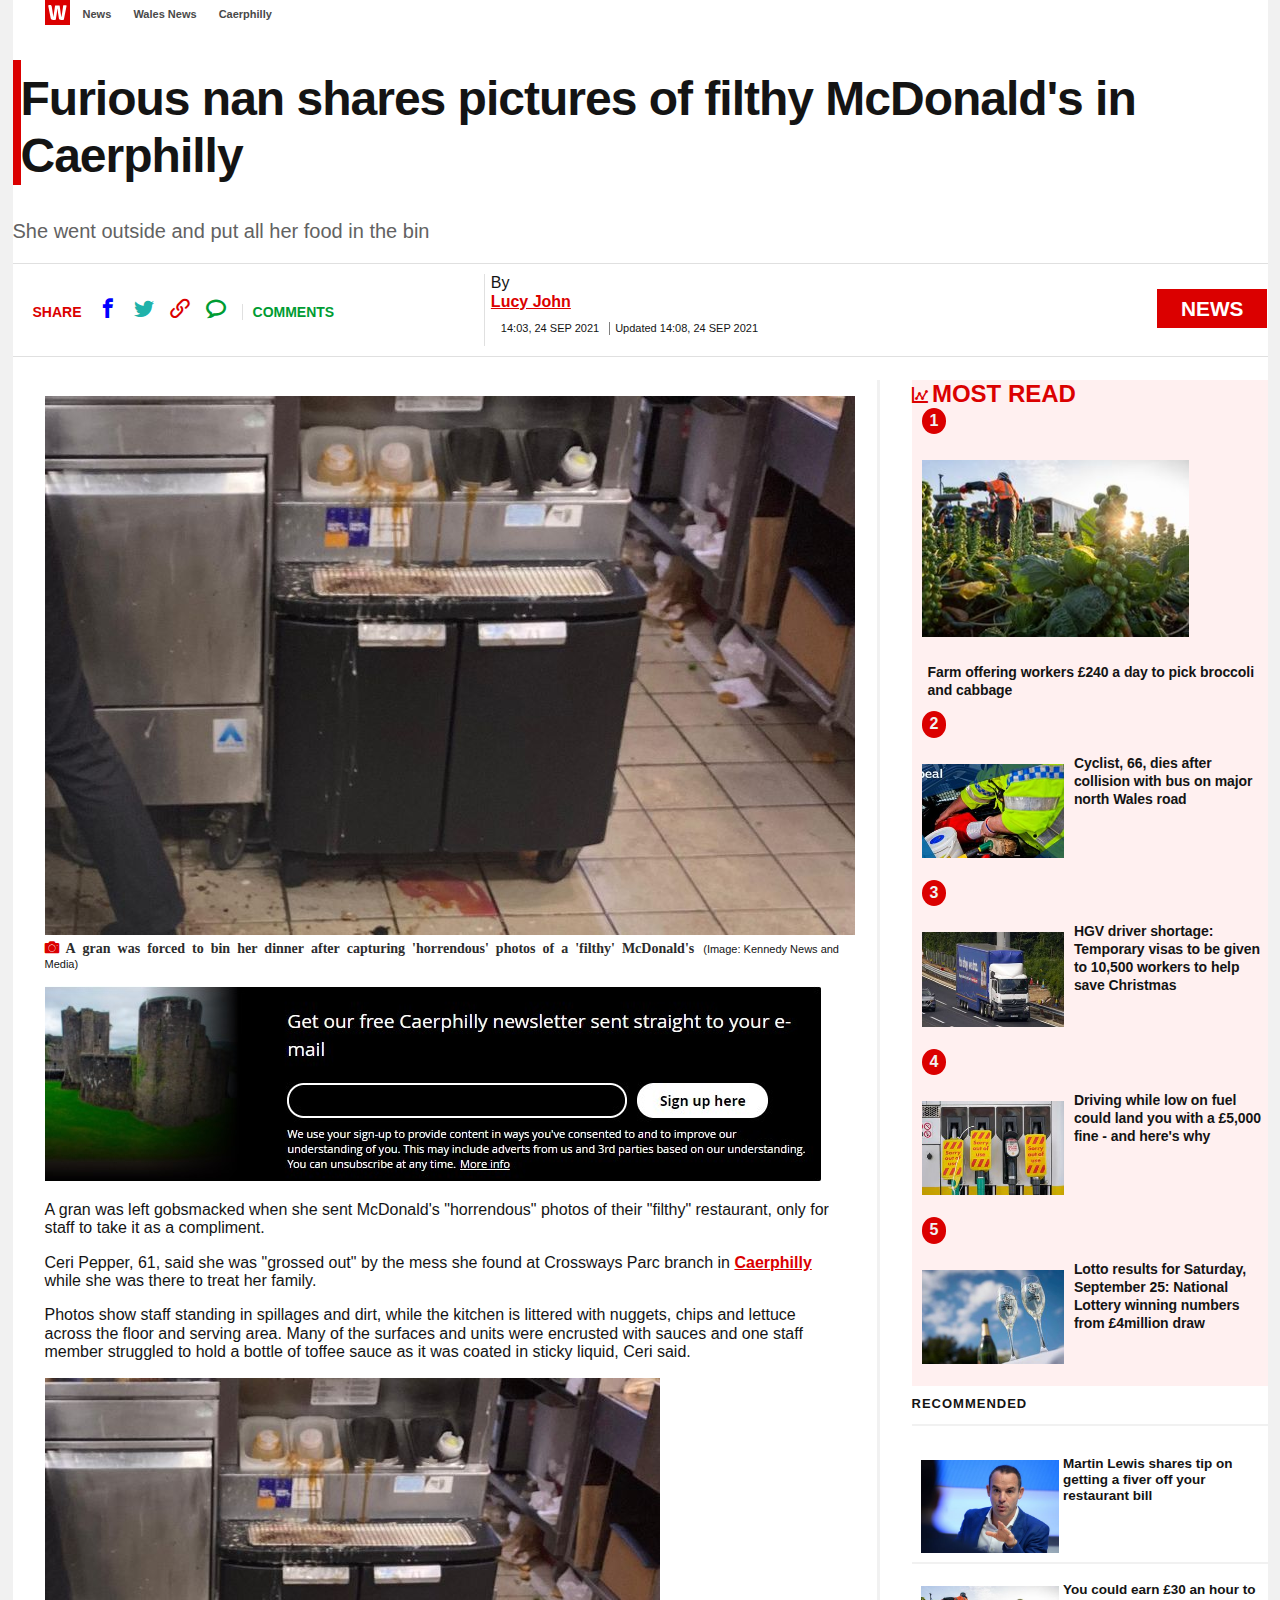
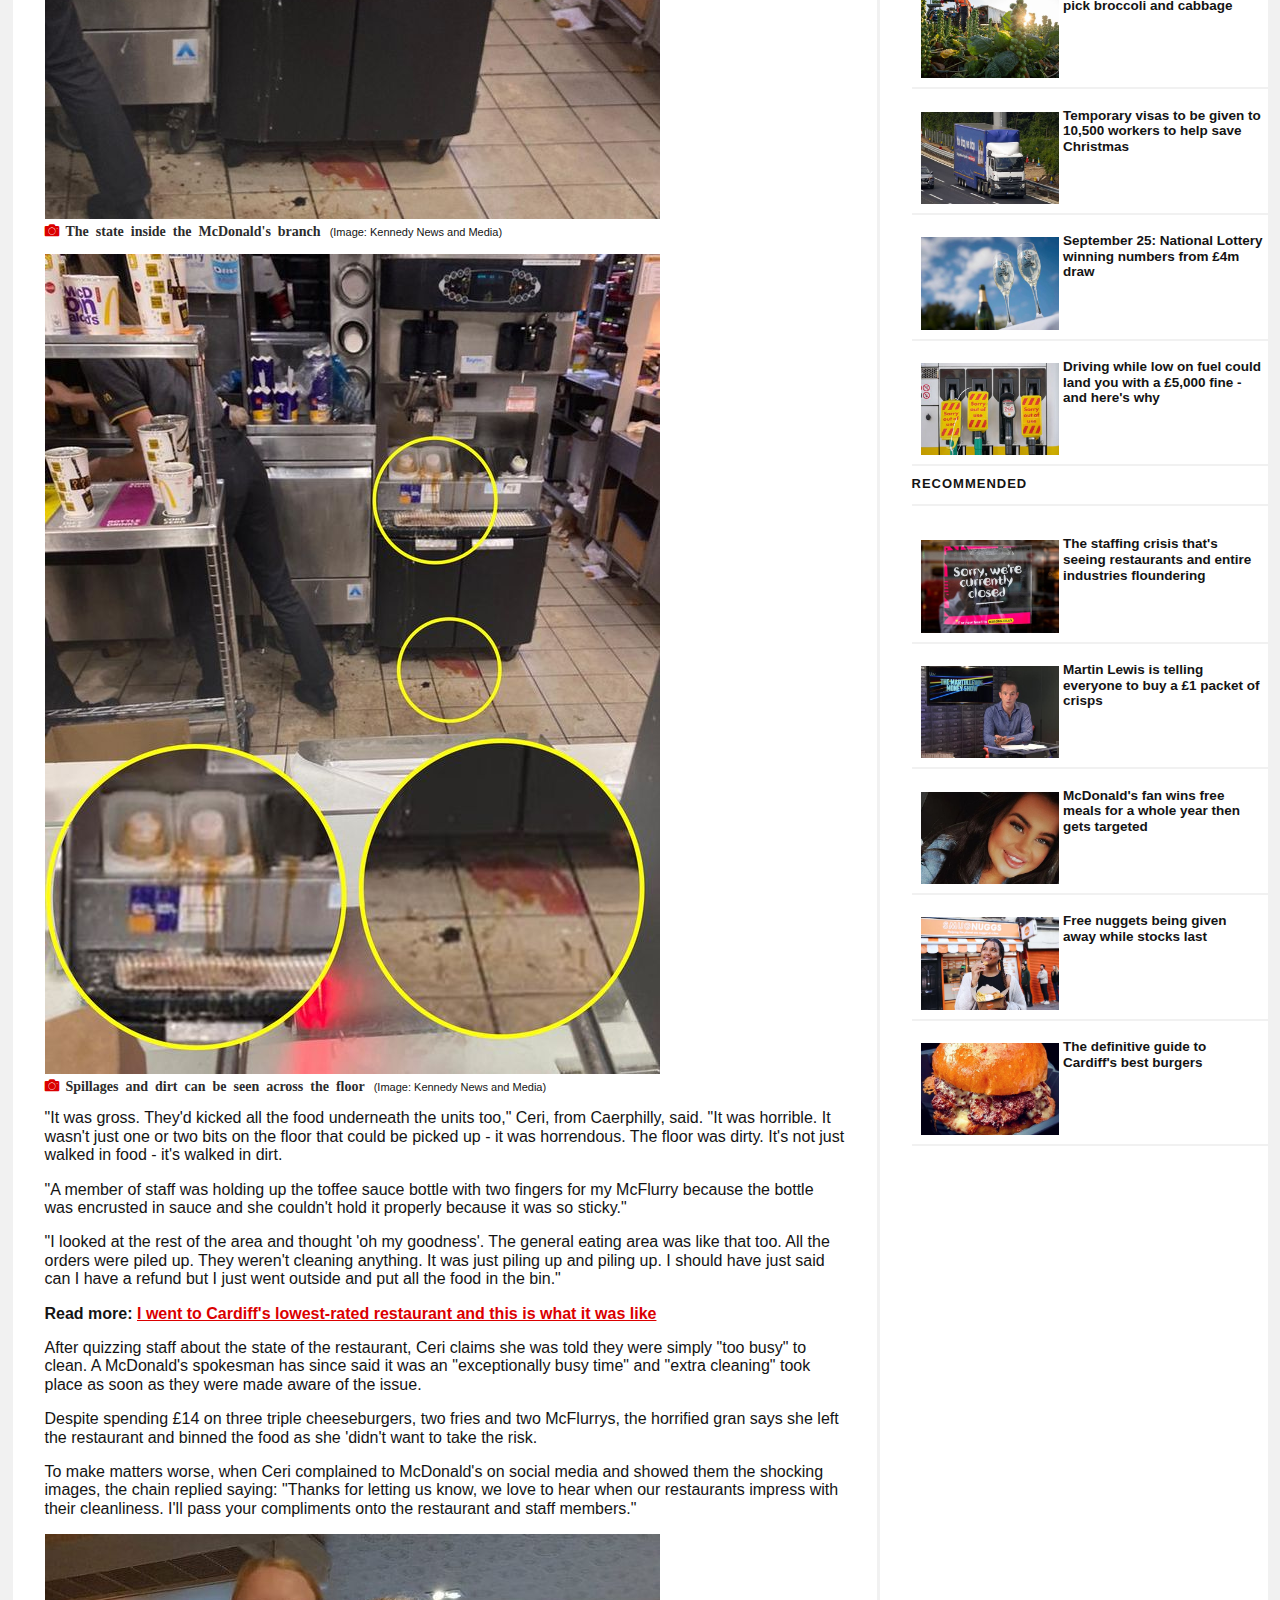
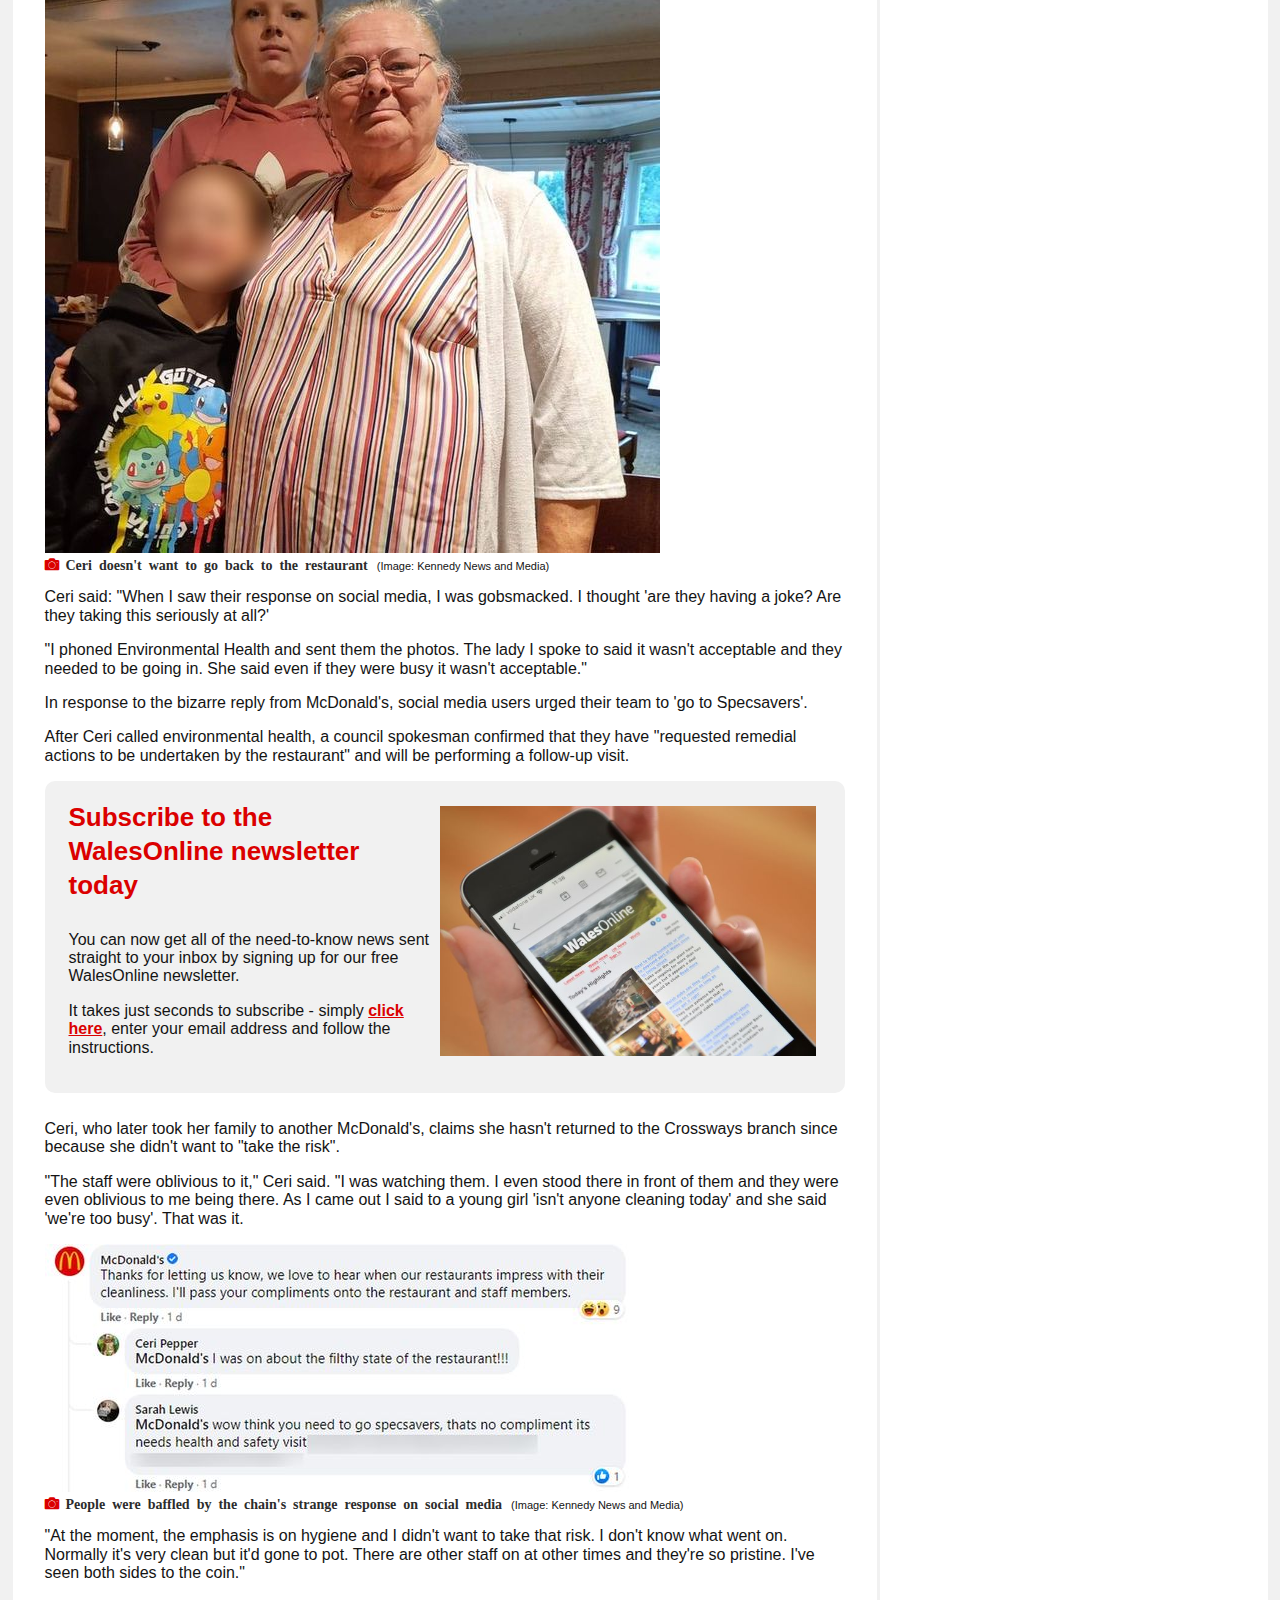
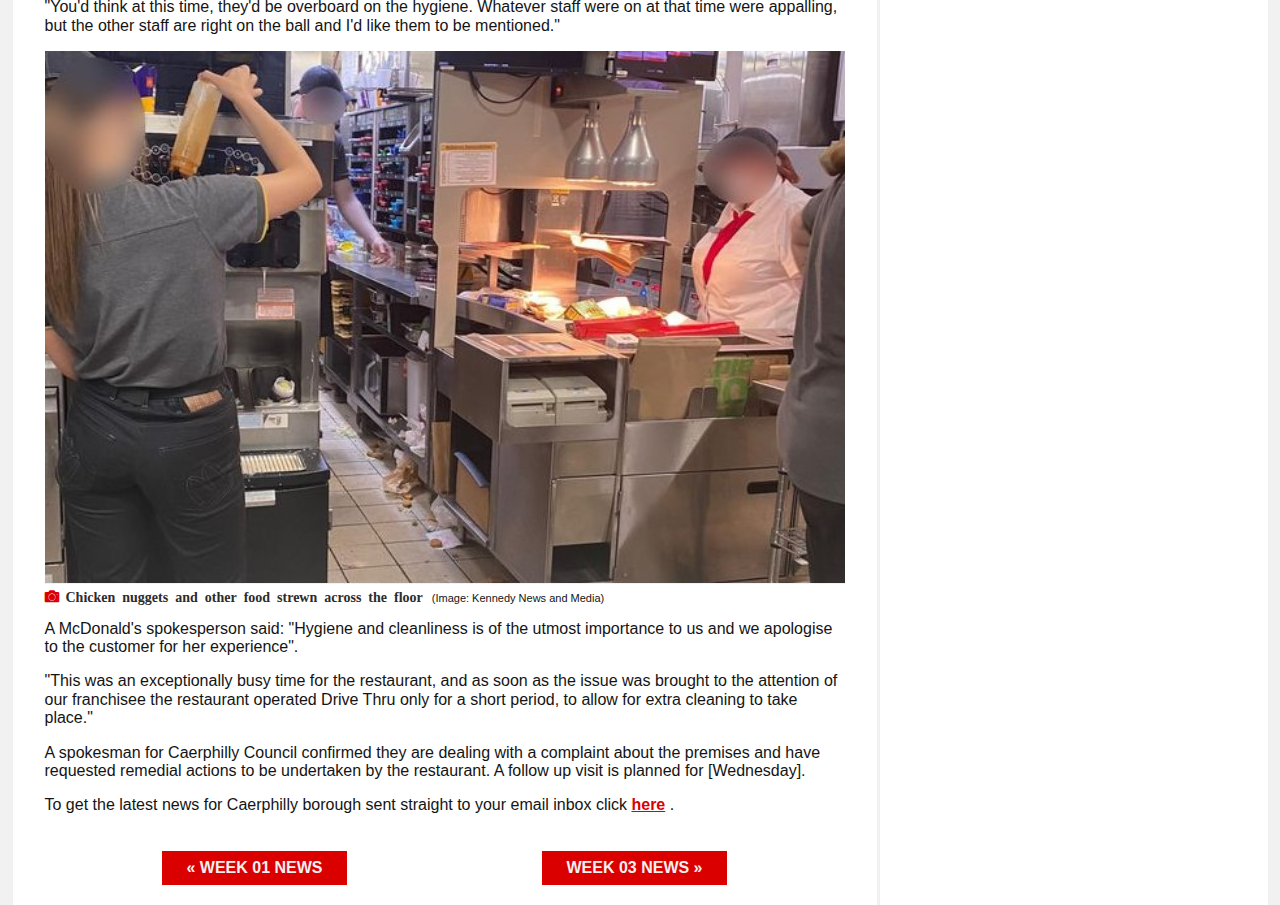
<file: furious-nan-shares-pictures-of-filthy-McDonalds.html>
<!DOCTYPE html>
<html lang="en">
    <head>
        <meta charset="UTF-8">
        <meta http-equiv="X-UA-Compatible" content="IE=edge">
        <meta name="viewport" content="width=device-width, initial-scale=1.0">
        <title>Furious nan shares pictures of filthy McDonald's in Caerphilly - Wales Online</title>
        <link href="https://www.dafontfree.net/embed/c2lnbmlrYS1uZWdhdGl2ZS1ib2xkJmRhdGEvMTYvcy83OTE1Ny9TaWduaWthTmVnYXRpdmUtQm9sZC50dGY" rel="stylesheet" type="text/css"/>
        <link rel="stylesheet" href="css/normalize.css">
        <link rel="stylesheet" href="css/walesonline.css">
    </head>
    <body>
        <main>
            <nav class="nav-header">
                <ul>
                    <li>
                        <a class="publication-highlight publication-icon" href="https://www.walesonline.co.uk/"></a>            
                    </li>
                    <li>
                        <a href="https://www.walesonline.co.uk/news/">News</a>      
                    </li>
                    <li>
                        <a href="https://www.walesonline.co.uk/news/wales-news/">Wales News</a>           
                    </li>
                    <li>
                        <a href="https://www.walesonline.co.uk/all-about/caerphilly">Caerphilly</a>             
                    </li>
                </ul>
            </nav>
            <article>
                <h1>
                    Furious nan shares pictures of filthy McDonald's in Caerphilly
                </h1>
                <p class="subtitle">
                    She went outside and put all her food in the bin
                </p>
                <div class="article-information">
                    <div class="article-share">
                        <ul>
                            <li>
                                <span class="publication-color">Share</span>
                            </li>
                            <li class="share-icon">
                                <a class="icon-facebook" href="#"></a>
                            </li>
                            <li class="share-icon">
                                <a class="icon-twitter" href="#"></a>
                            </li>
                            <li class="share-icon">
                                <a class="icon-link" href="#"></a>
                            </li>
                            <div class="share-comments">
                                <li>
                                    <a class="icon-bubble2" href="#"></a>
                                </li>
                                <li>
                                    <a class="comments" href="#">Comments</a>
                                </li>
                            </div>
                        </ul>
                    </div>
                    <div class="article-info">
                        <div class="author-info">
                            <span>By</span>
                            <div class="author">
                                <a href="https://www.walesonline.co.uk/authors/lucy-john/">Lucy John</a>
                            </div>
                        </div>
                        <ul class="time-info">
                            <li>
                                14:03, 24 SEP 2021
                            </li>
                            <li>
                                Updated 14:08, 24 SEP 2021
                            </li>
                        </ul>
                    </div>
                    <div class="article-news">
                        <a href="https://www.walesonline.co.uk/news/">News</a>
                    </div>
                </div>
                <div class="article-container">
                    <div class="content">
                        <figure>
                            <img src="img/img-01.jpg" alt="A gran was forced to bin her dinner after capturing 'horrendous' 
                                photos of a 'filthy' McDonald's">
                            <figcaption class="icon-camera">
                                A gran was forced to bin her dinner after capturing 'horrendous' photos of a
                                'filthy' McDonald's
                                <span class="credit">(Image: Kennedy News and Media)</span>
                            </figcaption>
                        </figure>
                        <div class="article-body">
                            <img src="img/img-form.jpg" alt="A form image">
                            <p>
                                A gran was left gobsmacked when she sent McDonald's "horrendous" photos of their
                                "filthy" restaurant, only for staff to take it as a compliment.
                            </p>
                            <p>
                                Ceri Pepper, 61, said she was "grossed out" by the mess she found at Crossways
                                Parc branch in <a href="https://www.walesonline.co.uk/all-about/caerphilly">Caerphilly</a>
                                while she was there to treat her family.
                            </p>
                            <p>
                                Photos show staff standing in spillages and dirt, while the kitchen is littered
                                with nuggets, chips and lettuce across the floor and serving area. Many of the
                                surfaces and units were encrusted with sauces and one staff member struggled to
                                hold a bottle of toffee sauce as it was coated in sticky liquid, Ceri said.
                            </p>
                            <figure>
                                <img src="img/img-02.jpg" alt="A completely dirty site">
                                <figcaption class="icon-camera">
                                    The state inside the McDonald's branch
                                    <span class="credit">(Image: Kennedy News and Media)</span>
                                </figcaption>
                            </figure>
                            <figure>
                                <img src="img/img-03.jpg" alt="A completely dirty site">
                                <figcaption class="icon-camera">
                                    Spillages and dirt can be seen across the floor
                                    <span class="credit">(Image: Kennedy News and Media)</span>
                                </figcaption>
                            </figure>
                            <p>
                                "It was gross. They'd kicked all the food underneath the units too," Ceri, from
                                Caerphilly, said. "It was horrible. It wasn't just one or two bits on the floor
                                that could be picked up - it was horrendous. The floor was dirty. It's not just
                                walked in food - it's walked in dirt.
                            </p>
                            <p></p>
                                "A member of staff was holding up the toffee sauce bottle with two fingers
                                for my McFlurry because the bottle was encrusted in sauce and she couldn't hold
                                it properly because it was so sticky."
                            </p>
                            <p>
                                "I looked at the rest of the area and thought 'oh my goodness'. The general
                                eating area was like that too. All the orders were piled up. They weren't cleaning
                                anything. It was just piling up and piling up. I should have just said can I have
                                a refund but I just went outside and put all the food in the bin."
                            </p>
                            <p>
                                <b>Read more:</b> 
                                <a href="https://www.walesonline.co.uk/whats-on/food-drink-news/went-cardiffs-lowest-rated-restaurant-21282262">
                                I went to Cardiff's lowest-rated restaurant and this is what it was like
                                </a>
                            </p>
                            <p>
                                After quizzing staff about the state of the restaurant, Ceri claims she was told
                                they were simply "too busy" to clean. A McDonald's spokesman has since said it was
                                an "exceptionally busy time" and "extra cleaning" took place as soon as they were
                                made aware of the issue.
                            </p>
                            <p>
                                Despite spending £14 on three triple cheeseburgers, two fries and two McFlurrys,
                                the horrified gran says she left the restaurant and binned the food as
                                she 'didn't want to take the risk.
                            </p>
                            <p>
                                To make matters worse, when Ceri complained to McDonald's on social media and
                                showed them the shocking images, the chain replied saying: "Thanks for letting us
                                know, we love to hear when our restaurants impress with their cleanliness.
                                I'll pass your compliments onto the restaurant and staff members."
                            </p>
                            <figure>
                                <img src="img/img-04.jpg" alt="Ceri Pepper, 61">
                                <figcaption class="icon-camera">
                                    Ceri doesn't want to go back to the restaurant
                                    <span class="credit">(Image: Kennedy News and Media)</span>
                                </figcaption>
                            </figure>
                            <p>
                                Ceri said: "When I saw their response on social media, I was gobsmacked.
                                I thought 'are they having a joke? Are they taking this seriously at all?'
                            </p>
                            <p>
                                "I phoned Environmental Health and sent them the photos. The lady I
                                spoke to said it wasn't acceptable and they needed to be going in. She said even
                                if they were busy it wasn't acceptable."
                            </p>
                            <p>
                                In response to the bizarre reply from McDonald's, social media users urged their
                                team to 'go to Specsavers'.
                            </p>
                            <p>
                                After Ceri called environmental health, a council spokesman confirmed that they
                                have "requested remedial actions to be undertaken by the restaurant" and will
                                be performing a follow-up visit.
                            </p>
                            <div class="fact-box">
                                <span class="factbox-header">
                                    <h3>
                                        Subscribe to the WalesOnline newsletter today
                                    </h3>
                                </span>
                                <img src="img/suscribe.jpg" alt="Suscribe to WalesOnline">
                                <p>
                                    You can now get all of the need-to-know news sent straight to your
                                    inbox by signing up for our free WalesOnline newsletter. 
                                </p>
                                <p>
                                    It takes just seconds to subscribe - simply
                                    <a href="https://www.walesonline.co.uk/newsletter-preference-centre/">click here</a>,
                                    enter your email address and follow the instructions. 
                                    
                                </p>
                            </div>
                            <p>
                                Ceri, who later took her family to another McDonald's, claims she hasn't returned
                                to the Crossways branch since because she didn't want to "take the risk".
                            </p>
                            <p>
                                "The staff were oblivious to it," Ceri said. "I was watching them. I even stood
                                there in front of them and they were even oblivious to me being there. As I came
                                out I said to a young girl 'isn't anyone cleaning today' and she
                                said 'we're too busy'. That was it.
                            </p>
                            <figure>
                                <img src="img/img-05.jpg" alt="A McDonald's tweet">
                                <figcaption class="icon-camera">
                                    People were baffled by the chain's strange response on social media
                                    <span class="credit">(Image: Kennedy News and Media)</span>
                                </figcaption>
                            </figure>
                            <p>
                                "At the moment, the emphasis is on hygiene and I didn't want to take that risk.
                                I don't know what went on. Normally it's very clean but it'd gone to pot. There
                                are other staff on at other times and they're so pristine. I've seen
                                both sides to the coin."
                            </p>
                            <p>
                                "You'd think at this time, they'd be overboard on the hygiene. Whatever staff
                                were on at that time were appalling, but the other staff are right on the ball
                                and I'd like them to be mentioned."
                            </p>
                            <figure>
                                <img src="img/img-06.jpg" alt="Photos show staff standing in spillages and dirt, while the kitchen 
                                is littered with nuggets, chips and lettuce across the floor and serving area">
                                <figcaption class="icon-camera">
                                    Chicken nuggets and other food strewn across the floor
                                    <span class="credit">(Image: Kennedy News and Media)</span>
                                </figcaption>
                            </figure>
                            <p>
                                A McDonald's spokesperson said: "Hygiene and cleanliness is of the utmost
                                importance to us and we apologise to the customer for her experience".
                            </p>
                            <p>
                                "This was an exceptionally busy time for the restaurant, and as soon as
                                the issue was brought to the attention of our franchisee the restaurant operated
                                Drive Thru only for a short period, to allow for extra cleaning to take place."
                            </p>
                            <p>
                                A spokesman for Caerphilly Council confirmed they are dealing with a complaint
                                about the premises and have requested remedial actions to be undertaken by the
                                restaurant. A follow up visit is planned for [Wednesday].
                            </p>
                            <p>
                                To get the latest news for Caerphilly borough sent straight to your email inbox click
                                <a href="https://www.walesonline.co.uk/newsletter-preference-centre/">here</a> .
                            </p>
                        </div>
                        <div class="weeks-navigation">
                            <a href="index.html" class="previous">&laquo; Week 01 News</a>
                            <a href="#" class="next">Week 03 News &raquo;</a>
                        </div>
                    </div>
                    <aside>
                        <div class="most-read">
                            <span class="icon-stats-dots"></span>
                            <div class="header">
                                Most Read
                            </div>
                            <div class="most-read-list">
                                <span class="most-read-item-number">
                                    1
                                </span>
                                <a class="most-read-item" href="https://www.walesonline.co.uk/news/uk-news/farm-offering-workers-240-day-21677398">
                                    <div class="box first">
                                        <figure>
                                            <img src="./img/most-read-1.jpg">
                                        </figure>
                                        <div>
                                            <span class="title">
                                                Farm offering workers £240 a day to pick broccoli and cabbage
                                            </span>
                                        </div>
                                    </div>
                                </a>
                                <span class="most-read-item-number">
                                    2
                                </span>
                                <a class="most-read-item" href="https://www.walesonline.co.uk/news/uk-news/cyclist-66-dies-after-collision-21679432">
                                    <div class="box">
                                        <figure>
                                            <img src="./img/most-read-2.jpg">

                                        </figure>
                                        <div>
                                            <span class="title">
                                                Cyclist, 66, dies after collision with bus on major north Wales road 
                                            </span>
                                        </div>
                                    </div>
                                </a>
                                <span class="most-read-item-number">
                                    3
                                </span>
                                <a class="most-read-item" href="https://www.walesonline.co.uk/news/uk-news/hgv-driver-shortage-temporary-visas-21679016">
                                    <div class="box">
                                        <figure>
                                            <img src="./img/most-read-3.jpg">

                                        </figure>
                                        <div>
                                            <span class="title">
                                                HGV driver shortage: Temporary visas to be given to 10,500
                                                workers to help save Christmas
                                            </span>
                                        </div>
                                    </div>
                                </a>
                                <span class="most-read-item-number">
                                    4
                                </span>
                                <a class="most-read-item" href="https://www.walesonline.co.uk/news/uk-news/driving-low-fuel-could-land-21678501">
                                    <div class="box">
                                        <figure>
                                            <img src="./img/most-read-4.jpg">

                                        </figure>
                                        <div>
                                            <span class="title">
                                                Driving while low on fuel could land you with
                                                a £5,000 fine - and here's why
                                            </span>
                                        </div>
                                    </div>
                                </a>
                                <span class="most-read-item-number">
                                    5
                                </span>
                                <a class="most-read-item" href="https://www.walesonline.co.uk/news/wales-news/lotto-results-saturday-september-18-21677294">
                                    <div class="box">
                                        <figure>
                                            <img src="./img/most-read-5.jpg">

                                        </figure>
                                        <div>
                                            <span class="title">
                                                Lotto results for Saturday, September 25: National
                                                Lottery winning numbers from £4million draw
                                            </span>
                                        </div>
                                    </div>
                                </a>
                            </div>
                        </div>
                        <div class="recommended">
                            <h2>
                                Recommended
                            </h2>
                            <div class="recommended-item">
                                <figure>
                                    <a>
                                        <img src="./img/recommended-6.jpg">
                                    </a>
                                </figure>
                                <a class="headline">
                                    Martin Lewis shares tip on getting a fiver off your restaurant bill
                                </a>
                            </div>
                            <div class="recommended-item">
                                <figure>
                                    <a>
                                        <img src="./img/recommended-7.jpg">
                                    </a>
                                </figure>
                                <a class="headline">
                                    You could earn £30 an hour to pick broccoli and cabbage
                                </a>
                            </div>
                            <div class="recommended-item">
                                <figure>
                                    <a>
                                        <img src="./img/recommended-8.jpg">
                                    </a>
                                </figure>
                                <a class="headline">
                                    Temporary visas to be given to 10,500 workers to help save Christmas
                                </a>
                            </div>
                            <div class="recommended-item">
                                <figure>
                                    <a>
                                        <img src="./img/recommended-9.jpg">
                                    </a>
                                </figure>
                                <a class="headline">
                                    September 25: National Lottery winning numbers from £4m draw
                                </a>
                            </div>
                            <div class="recommended-item">
                                <figure>
                                    <a>
                                        <img src="./img/recommended-10.jpg">
                                    </a>
                                </figure>
                                <a class="headline">
                                    Driving while low on fuel could land you with a £5,000 fine - and here's why
                                </a>
                            </div>
                        </div>
                        <div class="recommended">
                            <h2>
                                Recommended
                            </h2>
                            <div class="recommended-item">
                                <figure>
                                    <a>
                                        <img src="./img/recommended-1.jpg">
                                    </a>
                                </figure>
                                <a class="headline">
                                    The staffing crisis that's seeing restaurants and entire industries floundering
                                </a>
                            </div>
                            <div class="recommended-item">
                                <figure>
                                    <a>
                                        <img src="./img/recommended-2.jpg">
                                    </a>
                                </figure>
                                <a class="headline">
                                    Martin Lewis is telling everyone to buy a £1 packet of crisps
                                </a>
                            </div>
                            <div class="recommended-item">
                                <figure>
                                    <a>
                                        <img src="./img/recommended-3.jpg">
                                    </a>
                                </figure>
                                <a class="headline">
                                    McDonald's fan wins free meals for a whole year then gets targeted
                                </a>
                            </div>
                            <div class="recommended-item">
                                <figure>
                                    <a>
                                        <img src="./img/recommended-4.jpg">
                                    </a>
                                </figure>
                                <a class="headline">
                                    Free nuggets being given away while stocks last
                                </a>
                            </div>
                            <div class="recommended-item">
                                <figure>
                                    <a>
                                        <img src="./img/recommended-5.jpg">
                                    </a>
                                </figure>
                                <a class="headline">
                                    The definitive guide to Cardiff's best burgers
                                </a>
                            </div>
                        </div>
                    </aside>
                </div> 
            </article>
        </main>
    </body>
</html>
</file>
<file: css/walesonline.css>
body {
  font-family: "Open Sans",sans-serif;
  font-size: 16px;
  font-weight: 400;
  color: #141414;
  background: #f1f1f1;
  box-sizing: border-box;
  padding: 0;
  margin:0;
  width: 100%;
}

main {
  margin: 0 12.5px;
  background-color: #ffffff;
}

h1 {
  font-size: 48px;
  font-weight: 600;
  border-left: 8px solid #db0000;
  padding-top: 10px;
  font-family: 'signika-negative-bold', sans-serif;
  line-height: 1.2;
  letter-spacing: -1px;
}
h2, h3, h4, em {
  color: #db0000;
}

a {
  text-decoration: none;
}

figure {
  margin-left: 0px;
  margin-right: 0px;
}

article h1:before {
  position: absolute;
  top: 50%;
  left: -32px;
  height: calc(100% - 25px);
  width: 12px;
  background-color: #626262;
  content: "";
  transform: translate(0, -50%);
}

.nav-header {
  display: block;
  margin: 0 32px 10px;
  font-family: "Open Sans",sans-serif;
  font-size: 11px;
  font-weight: 700;
}

.nav-header ul {
  list-style-type: none;
  background: transparent;
  border: 0;
  font-size: 100%;
  margin: 0;
  outline: 0;
  padding: 0;
  vertical-align: baseline;
}

.nav-header ul li {
  display: inline-block;
  vertical-align: middle;
  border-color: #db0000 !important;
}

.nav-header ul li:first-child a {
  background: #626262;
  color: transparent;
  height: 25px;
  width: 25px;
  margin: 0;
  overflow: hidden;
  text-indent: 100%;
}

.publication-icon::before {
  background: url(../img/icon-walesonline.eabf399a3a8e35f6.svg);
  content: "";
  height: 25px;
  width: 25px;
  position: absolute;
  top: 0;
  left: 0;
}

.publication-highlight{
  background-color: #db0000 !important;
}
.publication-color{
  color: #db0000 !important;
}

.nav-header ul li a{
  color: #494949;
  display: inline-block;
  margin-left: 10px;
  margin-right: 9px;
  position: relative;
  text-decoration: none;
}

.subtitle {
  color: #626262;
  font-size: 20px;
  line-height: 1.4;
  margin-bottom: 18px;
}

.article-information {
  align-items: center;
  box-sizing: border-box;
  padding: 0 4px;
  top: 0;
  width: 100%;
  display: flex;
  flex-direction: row;
  padding: 5px 0;
  border-bottom: 1px solid #e0e0e0;
  border-top: 1px solid #e0e0e0;
  justify-content: space-between;
}

.article-share {
  box-sizing: border-box;
  justify-content: space-between;
  margin: 0 7px;
  border-bottom: 0;
  border-top: 0;
  display: flex;
  flex-direction: column;
  flex-grow: 0.28;
  flex: 0 0 auto;
  margin-bottom: 0;
  padding-bottom: 0;
}
.article-share ul {
  align-items: center;
  display: flex;
  padding: 5px;
  list-style: none;
  justify-content: space-around;
    
}

.share-comments {
  display: flex;
}

.article-share ul li span{
  font-size: 14px;
  font-weight: 700;
  text-transform: uppercase;
}

.article-share ul li {
  margin: 8px;
  flex: auto;
  justify-content: center;
  align-content: center;
  font-size: 20px;
}

.comments {
  font-size: 14px;
  font-weight: 700;
  color: #009c33;
  text-transform: uppercase;
  border-left: 1px solid #e0e0e0;
  padding-left: 10px;
}

.article-info {
  border-left: 1px solid #e0e0e0;
  padding-left: 6px;
  flex-grow: 0.5;
}

.author-info {
  display: flex;
  flex-direction: column;
}

.author-info a {
  color: #db0000;
  font-weight: bold;
  text-decoration: underline;
}

ul.time-info {
  display: flex;
  font-size: 11px;
  list-style: none;
  padding-left: 0px;
}

ul.time-info li {
  padding-right: 10px;
  padding-left: 10px;
}

ul.time-info li:not(:first-child){
  border-left: 1px solid gray;
  padding-left: 5px;
}

/* .article-news {
  background-color: #db0000 !important;
  font-size: 24px;
} */
.article-news a{
  padding: 8px 24px;
  font-size: 130%;
  font-family: 'signika-negative-bold', sans-serif;
  font-weight: 600;
  line-height: 1;
  color:#ffffff;
  background-color: #db0000 !important;
  text-transform: uppercase;
}
.article-news:hover{
  opacity: .9;
}

.article-container {
  display: flex;
  position: relative;
  margin-top: 23px;
  /* width: 800px; */
  /* width: 70%; */
}


.article-body {
  max-width: min-content;
}

.article-body p a {
  color: #db0000;
  font-weight: bold;
  text-decoration: underline;
}

.article-container {
  display: flex;
  position: relative;
  margin-top: 23px;
  /* width: 800px; */
}

.content {
  margin-left: 32px;
  margin-right: 32px;
  max-width: 800px;
}

.article-container figcaption {
  font-family: "Open Sans",sans-serif;
  font-size: 14px;
  font-weight: 700;
  color: #2c2c2c;
}

.article-table table, th, td {
  border: 1px solid #db0000;
  border-radius: 8px;
  padding: 8px;
}

tr:nth-child(even) {background-color: #f1f1f1;}

.credit {
  font-family: "Open Sans",sans-serif;
  font-size: 11px;
  font-weight: 400;
  color: #141414;
  margin-left: 2px;
}

.fact-box {
  background-color: #f1f1f1;
  border-radius: 10px;
  padding: 20px 24px;
  overflow: hidden;
  margin: 0 0 27px;
}

.fact-box span {
  display: inline-block;
  width: calc(50% - 22px);
}

.fact-box h3 {
  line-height: 1.3;
  font-size: 26px;
  margin: 0 0 12px;
  padding: 0;
  
}

.fact-box img {
  float: right;
  margin: 5px;
  width: 50%;
}

.weeks-navigation {
  display: flex;
  justify-content: space-around;
  padding: 20px;
}
.weeks-navigation a {
  text-decoration: none;
  color: #f1f1f1;
  background-color: #db0000;
  font-weight: 700;
  padding: 8px 24px;
  text-transform: uppercase;
}

.weeks-navigation a:hover {
  color: #f1f1f1;
  font-weight: 700;
  background-color:#696969;
}

.disable {
  display: none;
}

aside {
  padding-left: 32px ;
  border-left: 3px solid #f1f1f1;
}

.most-read {
  background-color: #fff0f0;
}

.most-read .header {
  font-size: 24px;
  margin-left: 36px;
  padding: 20px 12px 0;
  text-transform: uppercase;
  color: #db0000;
  font-weight: bold;
  display: contents;
  font-family: "Signika Negative Bold",sans-serif !important;
}

.most-read-list {
  display: flex;
  flex-direction: column;
  align-items: flex-start;
}

.box img {
  float: left;
  margin: 10px;
  width: 40%;
}

.box .title {
  display: flex;
  color: #141414;
  font-family: "Open Sans",sans-serif;
  font-size: 14px;
  font-weight: bold;
  letter-spacing: -0.07px;
  line-height: 18px;
  margin-left: 16px;
  text-decoration: none;
}

.first {
  display: grid;
}

.first img {
  width: 75%;
}

.most-read-item {
  margin-bottom: 12px;
  text-decoration: none;
}

.most-read-item-number {
  border-radius: 50%;
  color: #f1f1f1;
  background-color: #db0000;
  font-weight: 700;
  padding: 4px 8px;
  margin: 0 10px;
}

.recommended {
  display: grid;
}

.recommended h2 {
  color: #141414;
  border-bottom: 2px solid #f1f1f1;
  font-size: 13px;
  font-weight: bold;
  letter-spacing: 1px;
  margin-bottom: 12px;
  padding-bottom: 12px;
  /* width: 300px; */
  text-transform: uppercase;
}

.recommended-item {
  border-bottom: 2px solid #f1f1f1;
  font-weight: bold;
  font-size: 13.5px;
  padding: 5px;
}

.recommended-item img {
  width: 40%;
  float: left;
  padding: 4px;
}

@font-face {
    font-family: 'icomoon';
    src:  url('fonts/icomoon.eot?f9gyma');
    src:  url('fonts/icomoon/#iefix') format('embedded-opentype'),
      url('fonts/icomoon//icomoon.ttf?f9gyma') format('truetype'),
      url('fonts/icomoon//icomoon.woff?f9gyma') format('woff'),
      url('fonts/icomoon//icomoon.svg?f9gyma#icomoon') format('svg');
    font-weight: normal;
    font-style: normal;
    font-display: block;
  }
  
  [class^="icon-"], [class*=" icon-"] {
    /* use !important to prevent issues with browser extensions that change fonts */
    font-family: 'icomoon' !important;
    speak: never;
    font-style: normal;
    font-weight: normal;
    font-variant: normal;
    text-transform: none;
    line-height: 1;
  
    /* Better Font Rendering =========== */
    -webkit-font-smoothing: antialiased;
    -moz-osx-font-smoothing: grayscale;
  }
  
  .icon-home:before {
    content: "\e900";
  }
  .icon-home2:before {
    content: "\e901";
  }
  .icon-home3:before {
    content: "\e902";
  }
  .icon-pencil:before {
    content: "\e905";
  }
  .icon-pencil2:before {
    content: "\e906";
  }
  .icon-camera:before {
    content: "\e90f";
    color: #db0000;

  }
  .icon-play:before {
    content: "\e912";
  }
  .icon-coin-dollar:before {
    content: "\e93b";
  }
  .icon-coin-euro:before {
    content: "\e93c";
  }
  .icon-coin-pound:before {
    content: "\e93d";
  }
  .icon-coin-yen:before {
    content: "\e93e";
  }
  .icon-location:before {
    content: "\e947";
  }
  .icon-location2:before {
    content: "\e948";
  }
  .icon-bubble:before {
    content: "\e96b";
  }
  .icon-bubble2:before {
    content: "\e96e";
    color: #009c33;
  }
  .icon-search:before {
    content: "\e986";
  }
  .icon-stats-dots:before {
    content: "\e99b";
    color:#db0000 ;
  }
  .icon-stats-bars:before {
    content: "\e99c";
  }
  .icon-sphere:before {
    content: "\e9c9";
  }
  .icon-link:before {
    content: "\e9cb";
    color: #db0000;
  }
  .icon-attachment:before {
    content: "\e9cd";
  }
  .icon-circle-up:before {
    content: "\ea41";
  }
  .icon-circle-right:before {
    content: "\ea42";
  }
  .icon-circle-down:before {
    content: "\ea43";
  }
  .icon-circle-left:before {
    content: "\ea44";
  }
  .icon-facebook:before {
    content: "\ea90";
    color: #0000ff;
  }
  .icon-facebook2:before {
    content: "\ea91";
  }
  .icon-instagram:before {
    content: "\ea92";
  }
  .icon-whatsapp:before {
    content: "\ea93";
  }
  .icon-twitter:before {
    content: "\ea96";
    color: #20b2aa;
  }
</file>
